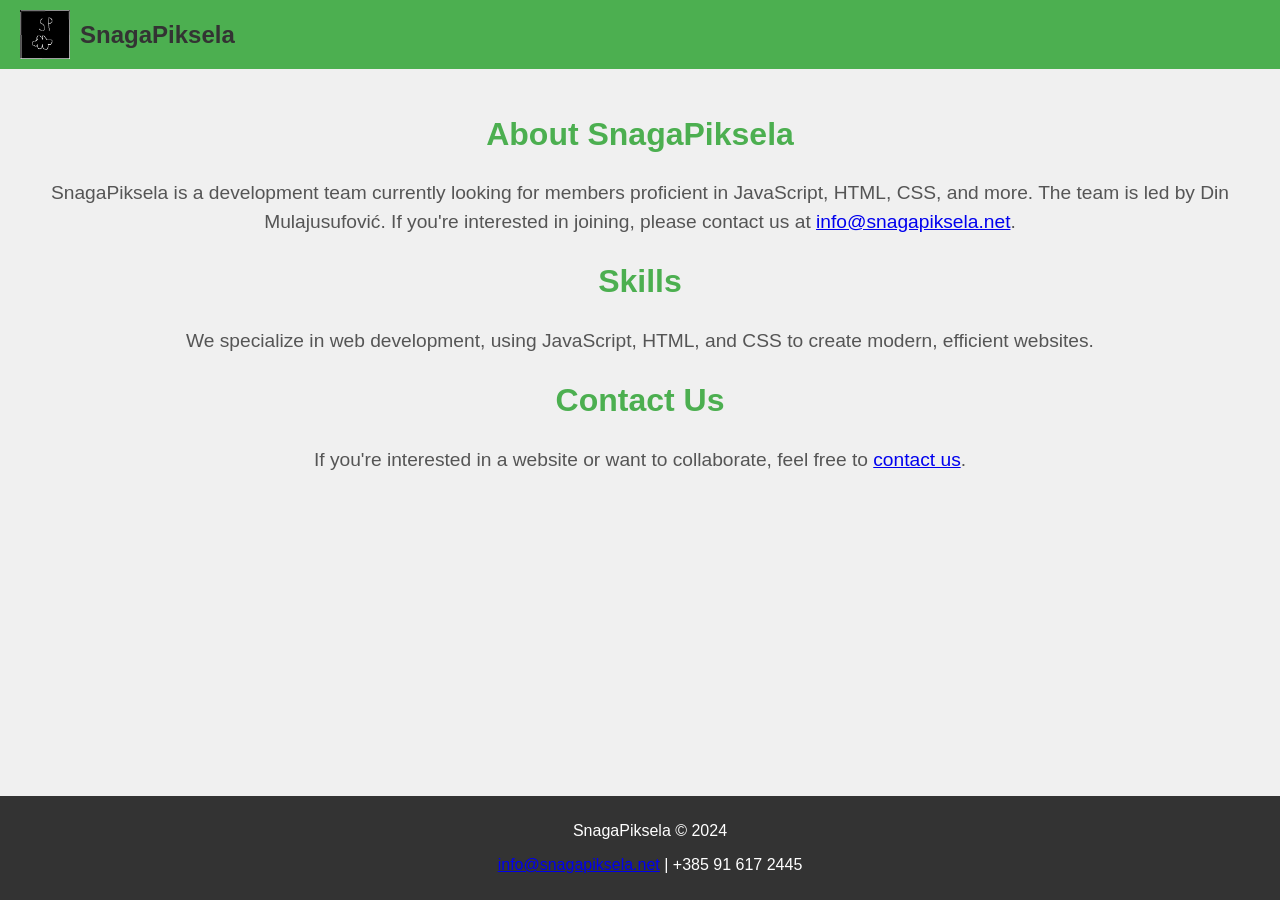
<file: public/index.html>
<!DOCTYPE html>
<html lang="en">
<head>
  <meta charset="UTF-8">
  <meta name="viewport" content="width=device-width, initial-scale=1.0">
  <title>SnagaPiksela | Home</title>
  <link rel="stylesheet" href="style.css">
  <link rel="icon" type="image/x-icon" href="snagapikselanet.png">
</head>
<body>
  <header>
    <div class="logo-and-title">
      <img src="snagapikselanet.png" alt="SnagaPiksela Logo" class="logo">
      <h1>SnagaPiksela</h1>
    </div>
  </header>

   <main>
    <h2>About SnagaPiksela</h2>
    <p>SnagaPiksela is a development team currently looking for members proficient in JavaScript, HTML, CSS, and more. The team is led by Din Mulajusufović. If you're interested in joining, please contact us at <a href="mailto:info@snagapiksela.net">info@snagapiksela.net</a>.</p>

    <h2>Skills</h2>
    <p>We specialize in web development, using JavaScript, HTML, and CSS to create modern, efficient websites.</p>

    <h2>Contact Us</h2>
    <p>If you're interested in a website or want to collaborate, feel free to <a href="mailto:info@snagapiksela.net">contact us</a>.</p>
  </main>
<br><br><br><br><br><br><br><br><br><br><br><br><br>
  <footer>
    <p>SnagaPiksela &copy; 2024. All rights reserved.</p>
  </footer>



  <footer>
    <p>SnagaPiksela &copy; 2024</p>
    <p><a href="mailto:info@snagapiksela.net">info@snagapiksela.net</a> | +385 91 617 2445</p>
  </footer>
   <script>
    window.addEventListener('load', function() {
      const zaslonZaUcitavanje = document.getElementById('zaslon-za-ucitavanje');
      setTimeout(function() {
        zaslonZaUcitavanje.style.opacity = '0';
        setTimeout(function() {
          zaslonZaUcitavanje.style.display = 'none';
        }, 1000);
      }, 2000);
    });
  </script>
</body>
</html>
</file>
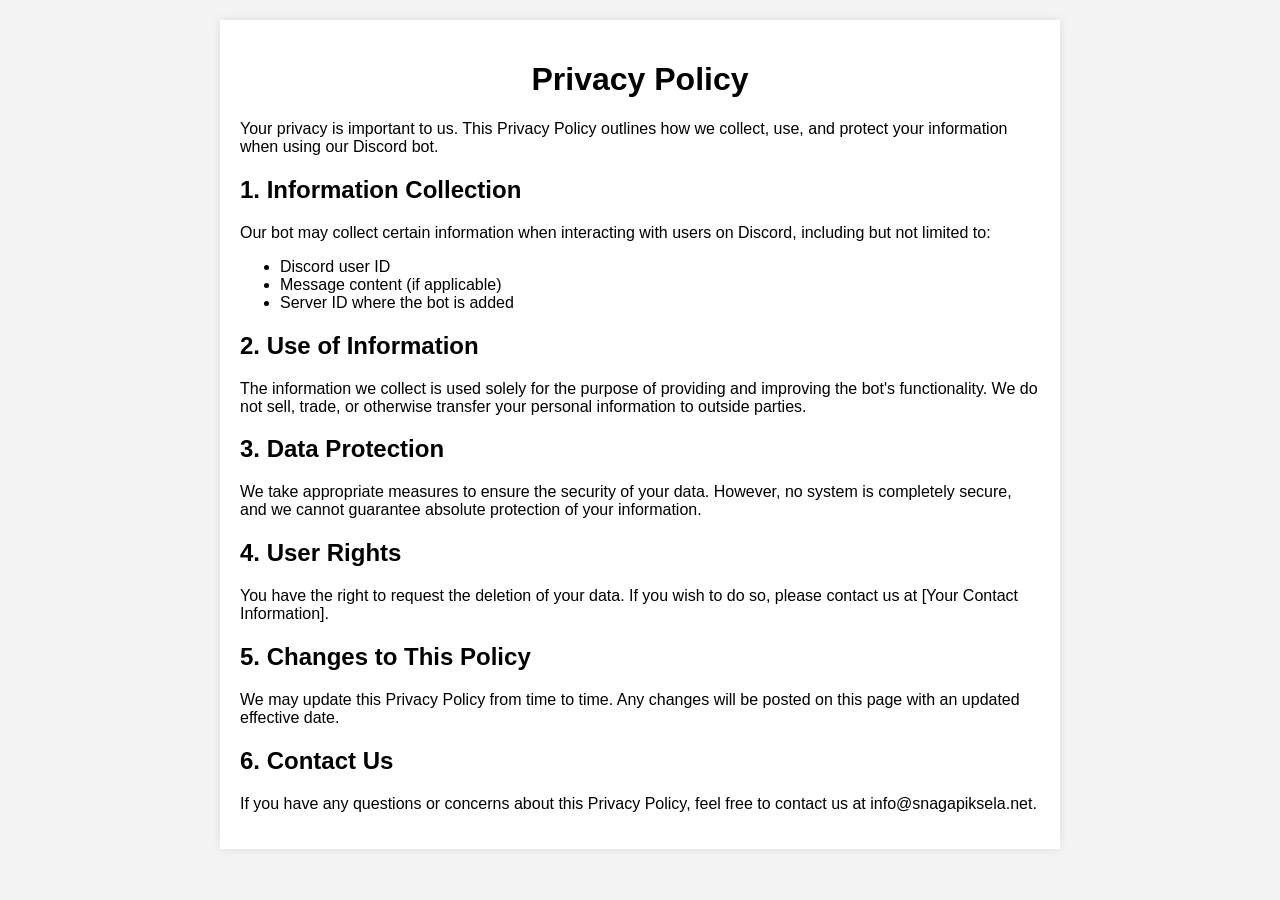
<file: public/privacypolicy.html>
<!DOCTYPE html>
<html lang="en">
<head>
    <meta charset="UTF-8">
    <meta name="viewport" content="width=device-width, initial-scale=1.0">
    <meta http-equiv="X-UA-Compatible" content="ie=edge">
    <title>Privacy Policy - Your Discord Bot</title>
    <style>
        body {
            font-family: Arial, sans-serif;
            margin: 0;
            padding: 20px;
            background-color: #f4f4f4;
        }
        .container {
            max-width: 800px;
            margin: auto;
            background-color: #fff;
            padding: 20px;
            box-shadow: 0px 0px 10px rgba(0, 0, 0, 0.1);
        }
        h1 {
            text-align: center;
        }
    </style>
</head>
<body>
    <div class="container">
        <h1>Privacy Policy</h1>
        <p>
            Your privacy is important to us. This Privacy Policy outlines how we collect, use, and protect your information when using our Discord bot.
        </p>

        <h2>1. Information Collection</h2>
        <p>
            Our bot may collect certain information when interacting with users on Discord, including but not limited to:
        </p>
        <ul>
            <li>Discord user ID</li>
            <li>Message content (if applicable)</li>
            <li>Server ID where the bot is added</li>
        </ul>

        <h2>2. Use of Information</h2>
        <p>
            The information we collect is used solely for the purpose of providing and improving the bot's functionality. We do not sell, trade, or otherwise transfer your personal information to outside parties.
        </p>

        <h2>3. Data Protection</h2>
        <p>
            We take appropriate measures to ensure the security of your data. However, no system is completely secure, and we cannot guarantee absolute protection of your information.
        </p>

        <h2>4. User Rights</h2>
        <p>
            You have the right to request the deletion of your data. If you wish to do so, please contact us at [Your Contact Information].
        </p>

        <h2>5. Changes to This Policy</h2>
        <p>
            We may update this Privacy Policy from time to time. Any changes will be posted on this page with an updated effective date.
        </p>

        <h2>6. Contact Us</h2>
        <p>
            If you have any questions or concerns about this Privacy Policy, feel free to contact us at info@snagapiksela.net.
        </p>
    </div>
</body>
</html>
</file>
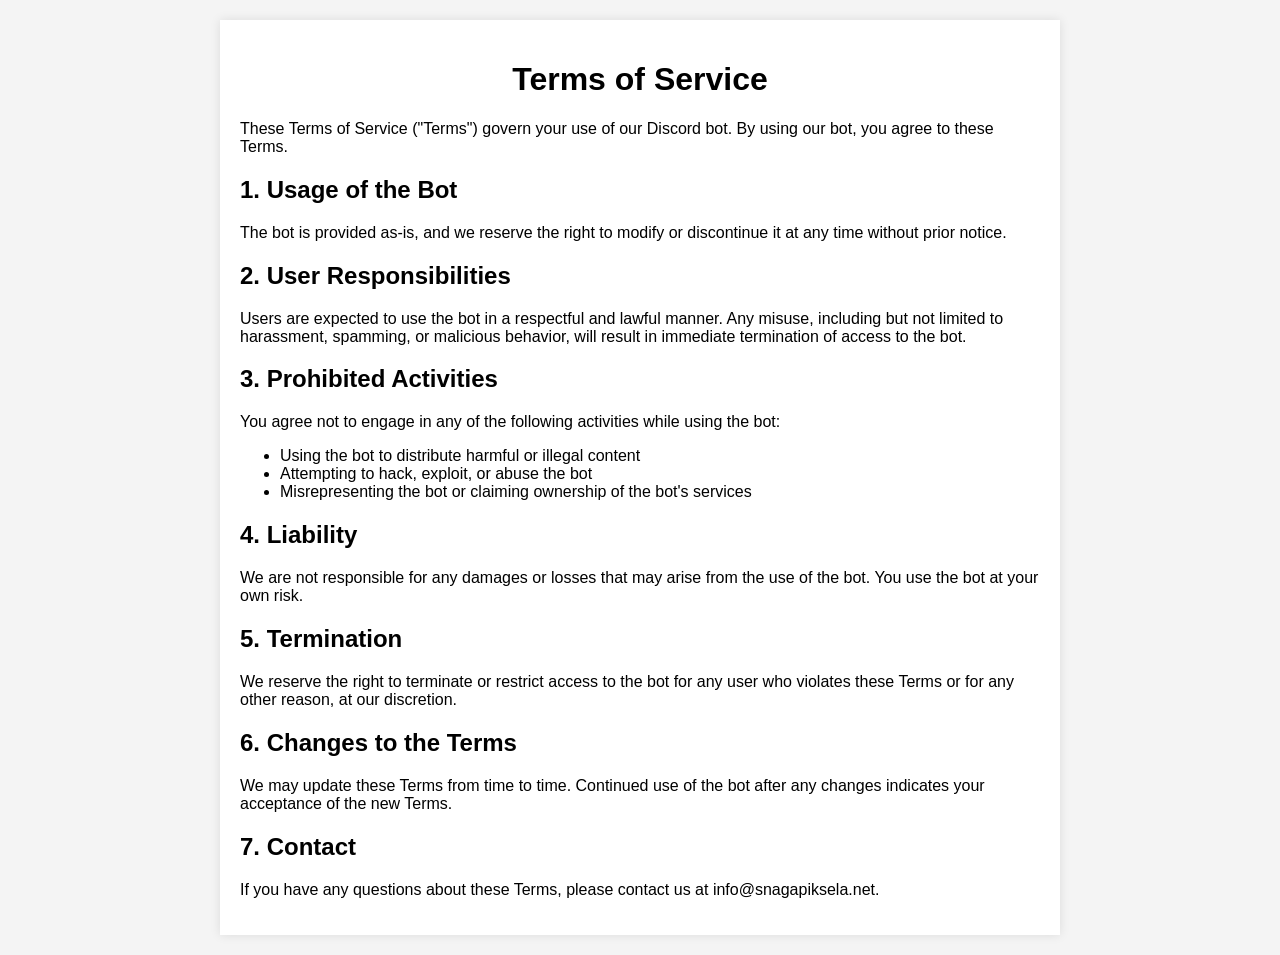
<file: public/tos.html>
<!DOCTYPE html>
<html lang="en">
<head>
    <meta charset="UTF-8">
    <meta name="viewport" content="width=device-width, initial-scale=1.0">
    <meta http-equiv="X-UA-Compatible" content="ie=edge">
    <title>Terms of Service - Your Discord Bot</title>
    <style>
        body {
            font-family: Arial, sans-serif;
            margin: 0;
            padding: 20px;
            background-color: #f4f4f4;
        }
        .container {
            max-width: 800px;
            margin: auto;
            background-color: #fff;
            padding: 20px;
            box-shadow: 0px 0px 10px rgba(0, 0, 0, 0.1);
        }
        h1 {
            text-align: center;
        }
    </style>
</head>
<body>
    <div class="container">
        <h1>Terms of Service</h1>
        <p>
            These Terms of Service ("Terms") govern your use of our Discord bot. By using our bot, you agree to these Terms.
        </p>

        <h2>1. Usage of the Bot</h2>
        <p>
            The bot is provided as-is, and we reserve the right to modify or discontinue it at any time without prior notice.
        </p>

        <h2>2. User Responsibilities</h2>
        <p>
            Users are expected to use the bot in a respectful and lawful manner. Any misuse, including but not limited to harassment, spamming, or malicious behavior, will result in immediate termination of access to the bot.
        </p>

        <h2>3. Prohibited Activities</h2>
        <p>
            You agree not to engage in any of the following activities while using the bot:
        </p>
        <ul>
            <li>Using the bot to distribute harmful or illegal content</li>
            <li>Attempting to hack, exploit, or abuse the bot</li>
            <li>Misrepresenting the bot or claiming ownership of the bot's services</li>
        </ul>

        <h2>4. Liability</h2>
        <p>
            We are not responsible for any damages or losses that may arise from the use of the bot. You use the bot at your own risk.
        </p>

        <h2>5. Termination</h2>
        <p>
            We reserve the right to terminate or restrict access to the bot for any user who violates these Terms or for any other reason, at our discretion.
        </p>

        <h2>6. Changes to the Terms</h2>
        <p>
            We may update these Terms from time to time. Continued use of the bot after any changes indicates your acceptance of the new Terms.
        </p>

        <h2>7. Contact</h2>
        <p>
            If you have any questions about these Terms, please contact us at info@snagapiksela.net.
        </p>
    </div>
</body>
</html>
</file>
<file: public/style.css>
/* Reset basic margins and padding */
body {
  margin: 0;
  padding: 0;
  font-family: 'Arial', sans-serif;
  background-color: #f0f0f0;
  color: #333;
}

/* Header styling */
header {
  display: flex;
  align-items: center;
  background-color: #4CAF50;
  padding: 10px 20px;
}

.logo-and-title {
  display: flex;
  align-items: center;
}

.logo {
  width: 50px; /* Small image box */
  height: auto;
  margin-right: 10px; /* Spacing between image and title */
}

header h1 {
  font-size: 1.5em;
  color: #333; /* Dark color for the title */
  margin: 0;
}

/* Main content styling */
main {
  padding: 20px;
  text-align: center;
}

main h2 {
  font-size: 2em;
  color: #4CAF50;
}

main p {
  font-size: 1.2em;
  line-height: 1.5;
  color: #555;
}

/* Footer styling */
footer {
  background-color: #333;
  color: white;
  text-align: center;
  padding: 10px;
  position: fixed;
  bottom: 0;
  width: 100%;
}
/* Loading Screen */
.loading-screen {
  position: fixed;
  width: 100vw;
  height: 100vh;
  background-color: black;
  color: red;
  display: flex;
  justify-content: center;
  align-items: center;
  font-size: 3em;
  transition: opacity 1s ease;
  z-index: 9999;
}
</file>
